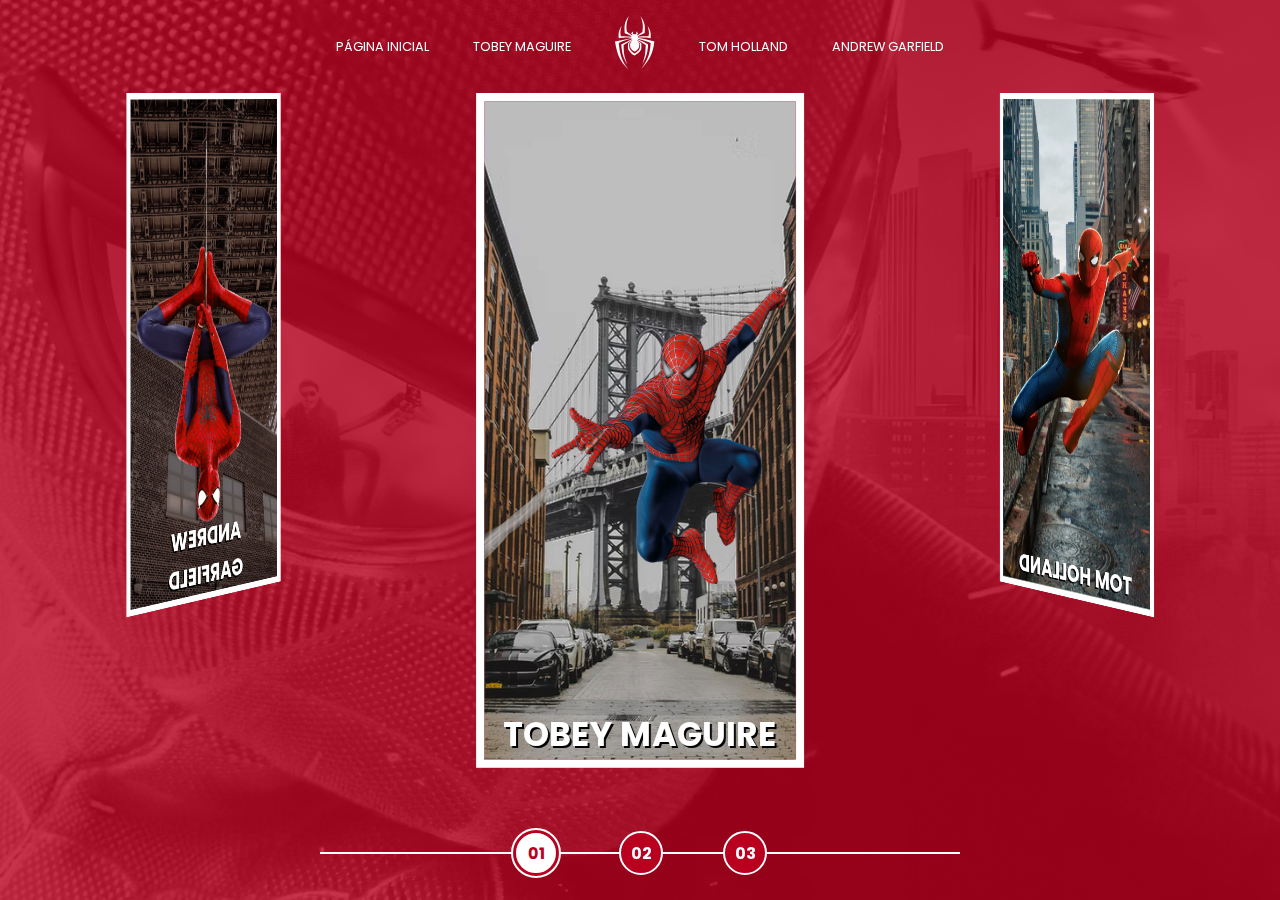
<file: index.html>
<!DOCTYPE html>
<html lang="pt-br">
<head>
  <meta charset="UTF-8">
  <meta name="viewport" content="width=device-width, initial-scale=1.0">
  <title>Spider-Man | Multiversos</title>
  <link rel="stylesheet" href="./assets/css/home-page-styles.css">
  <script src="./assets/scripts/card-hover-animation.js" defer></script>
</head>
<body>
 <!-- Bem-css = acrônimo/abreviação de bloco, elemento e modificador, que é um padrão de nomenclatura css.

    bloco - entidade independente do site, ex: menu.

    elemento - compõe a entidade, ex: item do menu.

    modificador - pode mudar características, ex: ativo ou inativo.

    Também pode-se usar um prefixo ou não indicando o projeto, como em s-menu, o "s" é de spider-man.
  -->

  <!-- Criação do Carrossel 3D:

    Plano Cartesiano (eixos XYZ) 
      X = Valores positivos vem a direita e negativos vão a esquerda
      Y = Valores positivos vem acima e negativos vão abaixo
      Z = Valores positivos vem a frente e negativos vão atrás

    Através da Propriedade Transform dá para manipular os elementos dentro desses eixos:
      - Propriedade translate (transladar ou mover)
      - Propriedade rotate (rotacionar)
      - Propriedade scale (escalar)
      - Propriedade skew (distorcer)
      - Propriedade matrix (mix de tudo numa função só)

    Perspectiva - Forma na qual se observa um objeto. Nas imagens dá a ilusão de tridimensionalidade. A propriedade Perspective define quão longe um elemento está longe do usuário.
     - Um valor baixo resulta num efeito 3D mais intenso do que um valor alto.
  -->
  <nav class="s-menu">
    <ul>
      <li class="s-menu__item">
        <a href="./index.html">Página Inicial</a>
      </li>
      <li class="s-menu__item">
        <a href="./pages/tobey-maguire/spiderman1.html">Tobey Maguire</a>
      </li>
      <li class="s-menu__item s-menu__icon">
        <img src="./assets/images/icons/spider.svg" alt="Spider-Man Multiverse">
      </li>
      <li class="s-menu__item">
        <a href="./pages/tom-holland/spiderman1.html">Tom Holland</a>
      </li>
      <li class="s-menu__item">
        <a href="./pages/andrew-garfield/spiderman1.html">Andrew Garfield</a>
      </li>
    </ul>
  </nav>

  <div class="s-container">
    <div class="s-cards-carousel" style="transform: translateZ(-40vw) rotateY(0deg);"> <!-- Bandeja que fará o efeito 3D -->
      <a href="#" class="s-card" id="spider-man-01">
        <img src="./assets/images/pic-sm-bg-01.jpg" class="s-card__background">
        <img src="./assets/images/spider-man-01.png" alt="Tobey Maguire" class="s-card__image">
        <h2 class="s-card__title">Tobey Maguire</h2>
      </a>
  
      <a href="#" class="s-card" id="spider-man-02">
        <img src="./assets/images/pic-sm-bg-02.jpg" class="s-card__background">
        <img src="./assets/images/spider-man-02.png" alt="Tom Holland" class="s-card__image">
        <h2 class="s-card__title">Tom Holland</h2>
      </a>
  
      <a href="#" class="s-card" id="spider-man-03">
        <img src="./assets/images/pic-sm-bg-03.jpg" class="s-card__background">
        <img src="./assets/images/spider-man-03.png" alt="Andrew Garfield" class="s-card__image">
        <h2 class="s-card__title">Andrew Garfield</h2>
      </a>
    </div>
  </div>

  <div class="s-controller">
    <!-- Selecionando cada elemento, poderia ser feito com eventListener... -->
    <div id="1" onclick="selectCarouselItem(this)" class="s-controller__button s-controller__button--active">01</div>
    <div id="2" onclick="selectCarouselItem(this)" class="s-controller__button">02</div>
    <div id="3" onclick="selectCarouselItem(this)" class="s-controller__button">03</div>
    <div class="s-controller__line"></div>
  </div>
</body>
</html>
</file>
<file: assets/css/home-page-styles.css>
/* Importando as propriedades de reset e global css */
@import url('./global.css');
@import url('./reset.css');

body {
  background-color: var(--primary-color);
}

/* Elementos "virtuais" criados via css para se estilizar, este vem ANTES do conteúdo da tag */
body::before {
  content: ""; /* Deve colocar conteúdo senão não aparecerá */
  background-image: url('../../assets/images/spider-man-background.jpg');
  width: 100%;
  height: 100vh;
  min-height: 100%;
  position: fixed; /* Mantém o fundo fixo enquanto a página rola */
  opacity: 0.2;
  background-repeat: no-repeat;
  background-position: center;
  background-size: cover; /* Cobrirá todo o elemento */
  transition: background-image 1s ease-in-out, opacity 1s ease-in-out;
}

.s-menu {
  padding: 1rem 0;
  width: 100%;
  text-align: center;
  position: relative; /* Faz o menu ficar clicável novamente após se colocar o fundo da página */
}

.s-menu__item {
  display: inline-block;
  text-transform: uppercase;
  margin: 0 1.25rem;
}

.s-menu__item a{
  font-size: 0.8em;
}

.s-menu__icon {
  width: 2.5rem;
  margin: 0 1.25rem;
  vertical-align: middle; /* Alinhamento vertical ao meio */
}

.s-container {
  position: relative; /* Também para ser tangível igual ao menu */
  display: flex;
  align-items: center;
  justify-content: space-evenly;
  perspective: 3000px; /* A perspectiva tem que ser aplicada ao pai para ir aos filhos (bandeja) */
}

.s-card {
  border: 0.5rem solid white; /* rem = número de pixels / 16 */
  width: 100%; /* De 100 dividirá em 3 menos 8% para não ficarem colados */
  height: 60vh;
  position: absolute;
  transition: filter 0.5s ease-in-out;
}

.s-card:nth-child(1) {
  transform: rotateY(0deg) translateZ(50vw);
}

.s-card:nth-child(2) {
  transform: rotateY(120deg) translateZ(50vw);
}

.s-card:nth-child(3) {
  transform: rotateY(-120deg) translateZ(50vw);
}

.s-card__background {
  width: 100%;
  height: 100%;
  object-fit: cover; /* A imagem vai se ajustar a todo o espaço cobrindo tudo */
  position: absolute;
  opacity: 1; /* Para animação de sumir e aparecer */
  transition: opacity 1s ease-in-out;
}

.s-card__image {
  width: 100%;
  height: 100%;
  object-fit: contain; /* Que a imagem se encaixe no container */
  position: relative;
  transition: 1s ease-in-out;
}

.s-card__title {
  font-size: 0.9rem;
  text-transform: uppercase;
  text-align: center;
  position: absolute; /* Para ficar dentro e em cima do card, logo após o spider-man */
  width: 100%;
  bottom: 0;
  text-shadow: 2px 2px 0px black;
  transition: bottom 1s ease-in-out;
}

.s-controller {
  position: absolute;
  display: flex;
  justify-content: center;
  align-items: center;
  margin-top: 3rem;
  bottom: 1.5rem;
  width: 100%;
}

.s-controller__button {
  display: flex;
  align-items: center;
  justify-content: center;
  width: 2.5rem;
  height: 2.5rem;
  border: 2px solid white;
  border-radius: 50%;
  background-color: var(--primary-color);
  text-align: center;
  font-size: 1rem;
  font-weight: bold;
  cursor: pointer;
  z-index: 1; /* Para a linha não cobrir os círculos */
  transition: transform 0.3s ease-in-out;
}

.s-controller__button:hover {
  transform: scale(1.1);
}

.s-controller__button:nth-child(2) { /* Pegando o segundo elemento desta classe */
  margin: 0 3.75rem;
}

.s-controller__button--active {
  background-color: white;
  color: var(--primary-color);
  border: 0.1875rem solid var(--primary-color);
  outline: 0.125rem solid white;
}

.s-controller__line {
  background-color: white;
  width: 90%;
  height: 2px;
  position: absolute;
}

.s-card--hovered .s-card__background {
  cursor: pointer;
  opacity: 0;
}

.s-card--hovered .s-card__image {
  transform: scale(1.4);
  filter: drop-shadow(30px 10px 4px rgba(0, 0, 0, 0.5)); /* Sombra projetada */
}

body#spider-man-01-hovered::before {
  background-image: url('../images/pic-sm-bg-01.jpg');
}

body#spider-man-02-hovered::before {
  background-image: url('../images/pic-sm-bg-02.jpg');
}

body#spider-man-03-hovered::before {
  background-image: url('../images/pic-sm-bg-03.jpg');
}

/* Pegando um atributo do body em específico que comece com "spider-man-" independente do resto */
body[id^="spider-man-"]::before {
  opacity: 1;
}
/* Pegar todos cards que não tenham a classe s-card--hovered, ou seja, que não estão selecionados */
body[id^="spider-man-"] .s-card:not(.s-card--hovered) {
  filter: grayscale(100%);
}

/* Fazendo o nome ir mais ao centro do elemento sobreposto */
.s-card--hovered .s-card__title {
 bottom: 50%;
}

.s-cards-carousel {
  display: flex;
  justify-content: center;
  width: calc(100vw / 3);
  transform-style: preserve-3d; /* Os filhos devem manter suas configurações 3D */
  transition: transform 0.4s ease-in;
}

@media (min-width: 500px) {
  .s-card__title {
    font-size: 1.5rem;
  }

  .s-controller__line {
    width: 50%;
  }

  .s-cards-carousel {
    width: calc(100vw / 3 - 5%);
  }
}

@media (min-width: 768px) {
  .s-card__title {
    font-size: 2rem;
  }

  .s-card {
    height: 70vh;
  }

  .s-cards-carousel {
    width: calc(100vw / 3 - 10%);
  }
}
</file>
